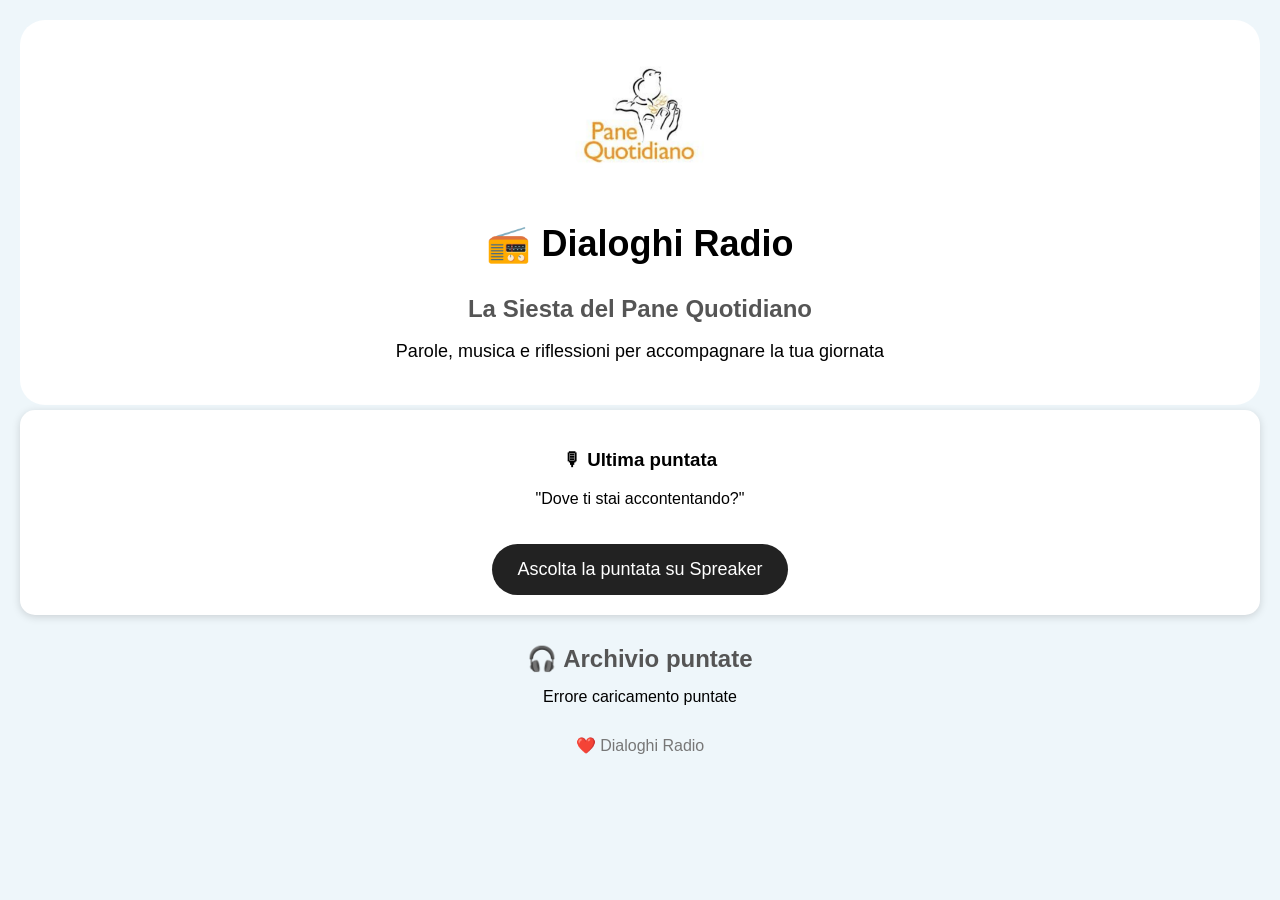
<file: Index.html>
<!DOCTYPE html>
<html lang="it">
<head>
    <meta charset="UTF-8">
    <meta name="viewport" content="width=device-width, initial-scale=1.0">

    <title>Dialoghi Radio</title>

    <link rel="stylesheet" href="stile.css">
    <link rel="manifest" href="manifest.json">
</head>

<body>

<header class="testata">

    <img src="icona.png" class="logo" alt="Dialoghi Radio">

    <h1>📻 Dialoghi Radio</h1>

    <h2>La Siesta del Pane Quotidiano</h2>

    <p>
        Parole, musica e riflessioni per accompagnare la tua giornata
    </p>

</header>


<section class="ultima">

    <h3>🎙 Ultima puntata</h3>

    <p>
    "Dove ti stai accontentando?"
    </p>


    <a class="spreaker-player" 
    href="https://www.spreaker.com/episode/domande-di-vita-vera-del-10-07-26-dove-ti-stai-accontentando--72908983" 
    data-resource="episode_id=72908983"
    data-width="100%"
    data-height="200px"
    data-theme="light"
    data-title="Domande di vita vera del 10/07/26 : Dove ti stai accontentando?">

    Ascolta la puntata su Spreaker

    </a>

</section>


<section>

<h2>🎧 Archivio puntate</h2>

<div id="episodi">
Caricamento puntate...
</div>

</section>


<footer>

<p>
❤️ Dialoghi Radio
</p>

</footer>


<script async src="https://widget.spreaker.com/widgets.js"></script>

<script src="app.js"></script>

</body>
</html>
</file>
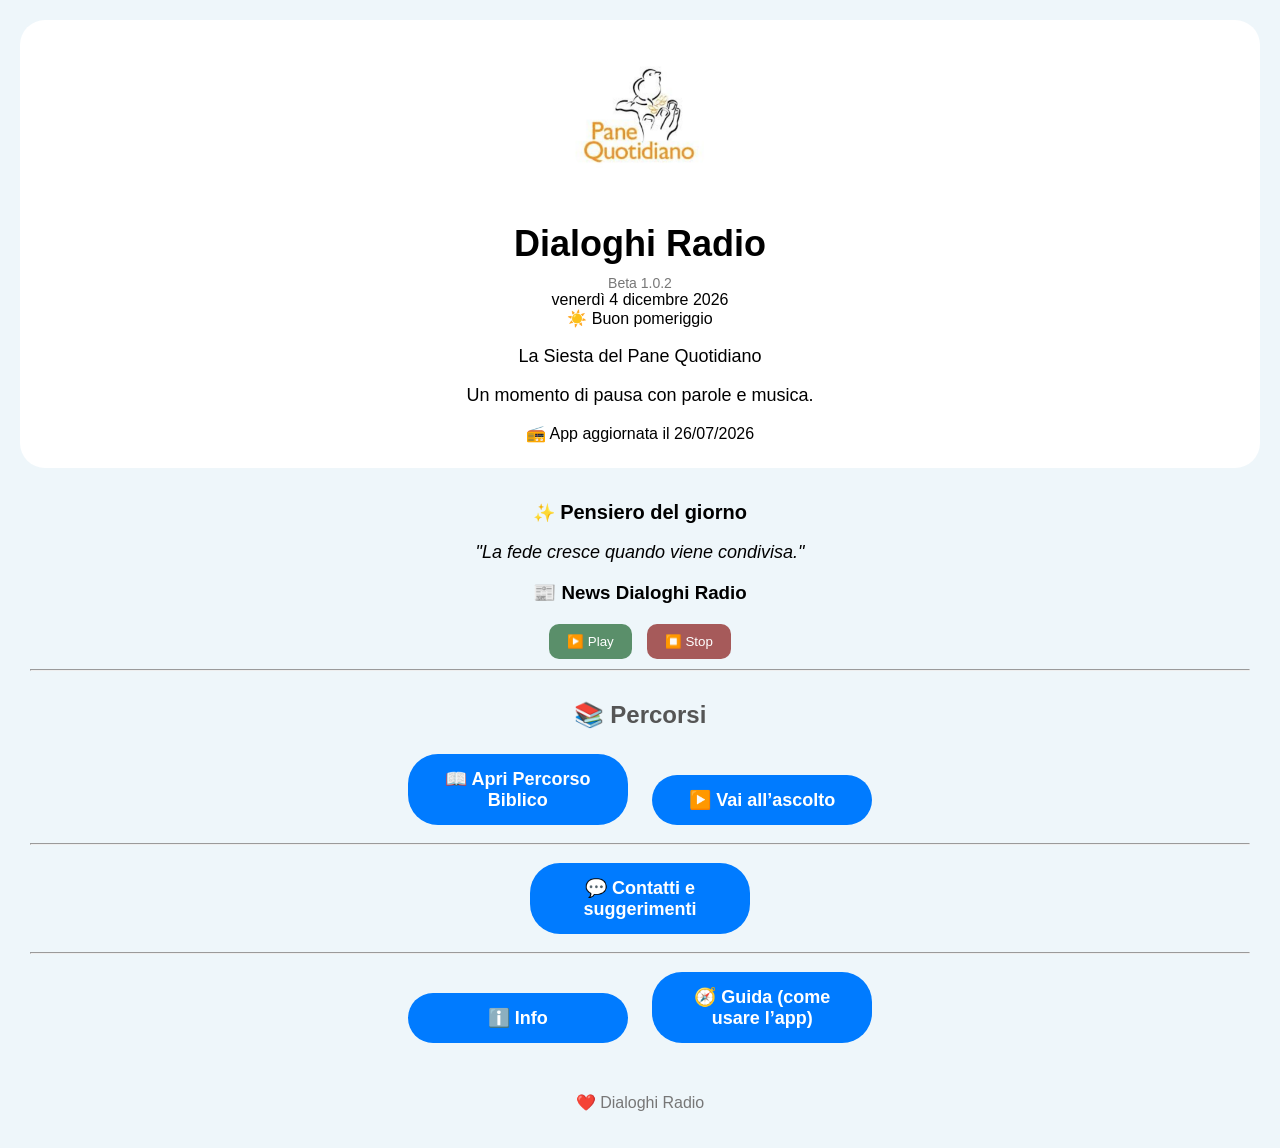
<file: index.html>
<!DOCTYPE html>
<!-- HTML5 -->

<html lang="it">
<head>
    <meta charset="UTF-8">
    <!-- Supporto caratteri -->

    <meta name="viewport" content="width=device-width, initial-scale=1.0">
    <!-- Responsive per smartphone -->

    <title>Dialoghi Radio</title>
    <!-- Titolo pagina -->

    <link rel="stylesheet" href="stile.css">
    <!-- Stile grafico -->

    <link rel="manifest" href="manifest.json">
    <!-- PWA: permette installazione come app -->

    <link rel="icon" type="image/png" href="icona.png">
    <!-- Icona browser/app -->
</head>

<body>

<header class="testata">
    <!-- Intestazione -->

    <img src="icona.png" class="logo" alt="Dialoghi Radio">
    <!-- Logo -->

    <h1>Dialoghi Radio</h1>
    <div class="versione">Beta 1.0.2</div>

   <div id="data-oggi"></div>
   <div id="saluto"></div>
<p class="sottotitolo">La Siesta del Pane Quotidiano</p>
<p id="descrizione-dinamica" class="descrizione">
Parole, musica e riflessioni per accompagnare la tua giornata
</p>
    <div class="ultimo-aggiornamento">
    📻 App aggiornata il 26/07/2026
    </div>
   </header>

<main>
    <!-- Pensiero del giorno -->
	
    <div id="contenutoGiornaliero" class="box-giorno">
        <p>Caricamento...</p>
    </div>

<div id="radioBox">

<h3>📰 News Dialoghi Radio</h3>

<div id="statoRadio"></div>

<audio id="audioRadio">
    <source src="audio/notizie/news001.mp3" type="audio/mpeg">
    Il tuo browser non supporta l'audio.
</audio>
<div id="controlliRadio">

<button id="playRadio">
▶️ Play
</button>

<button id="stopRadio">
⏹️ Stop
</button>

</div>

    <hr>

    <!-- 📚 PERCORSI -->
	
    <h2>📚 Percorsi</h2>

    <a href="percorso-biblico.html" class="bottone">
        📖 Apri Percorso Biblico
    </a>

    <!-- 🎧 ULTIME PUNTATE -->
	
   <a href="ultime-puntate.html" class="bottone">
   ▶️   Vai all’ascolto
   </a>
	
    <hr>

    <!-- 💬 CONTATTI -->
   
    <a href="contatti.html" class="bottone">
        💬 Contatti e suggerimenti
    </a>

    <hr>
    
    <!-- ℹ️ INFO -->
 
    <button onclick="mostraInfo()" class="bottone">
        ℹ️ Info
    </button>

    <!-- 📘 GUIDA -->

	<a href="guida.html" class="bottone">
    🧭 Guida (come usare l’app)
    </a>


</main>

<footer>
<p>❤️ Dialoghi Radio</p>

</footer>

<!-- Script Spreaker -->
<script async src="https://widget.spreaker.com/widgets.js"></script>

<!-- Script principale -->
<script src="app.js"></script>

  <!-- BOX INFO NASCOSTO -->
<div id="infoBox" style="display:none; padding:20px;">
  <h2>Dialoghi Radio</h2>
  <p>Versione Beta 1.0.2</p>
  <p>© 2026 Salvatore Esposito</p>
  <p>
    Un progetto di ascolto e accompagnamento.
  </p>
  <h3>🎧 Ascolto in background</h3>
  <p class="sottotitolo">
    Dopo aver avviato un contenuto audio puoi ridurre
    a icona Dialoghi Radio o spegnere lo schermo:
    l'ascolto può continuare mentre utilizzi altre
    applicazioni.
  </p>
  <button onclick="chiudiInfo()">Chiudi</button>
</div>


<!-- SCRIPT INFO -->
<script>

function mostraInfo() {
  const info = document.getElementById("infoBox");
  info.style.display = "block";

  info.scrollIntoView({
    behavior: "smooth"
  });
}

function chiudiInfo() {
  document.getElementById("infoBox").style.display = "none";
}

</script>
<script>
const oggi = new Date();

const opzioni = {
    weekday: 'long',
    year: 'numeric',
    month: 'long',
    day: 'numeric'
};

document.getElementById("data-oggi").innerHTML =
    oggi.toLocaleDateString('it-IT', opzioni);

const ora = new Date().getHours();

let messaggio = "";

if (ora < 12) {
    messaggio = "🌅 Buongiorno";
} 
else if (ora < 18) {
    messaggio = "☀️ Buon pomeriggio";
} 
else {
    messaggio = "🌙 Buonasera";
}

document.getElementById("saluto").innerHTML = messaggio;

let descrizione = "";

if (ora < 12) {
    descrizione = "Inizia la giornata con un momento di ascolto e riflessione.";
}
else if (ora < 18) {
    descrizione = "Un momento di pausa con parole e musica.";
}
else {
    descrizione = "Concludi la giornata con un tempo di ascolto e serenità.";
}

document.getElementById("descrizione-dinamica").innerHTML = descrizione;

</script>
</body>
</html>
</file>
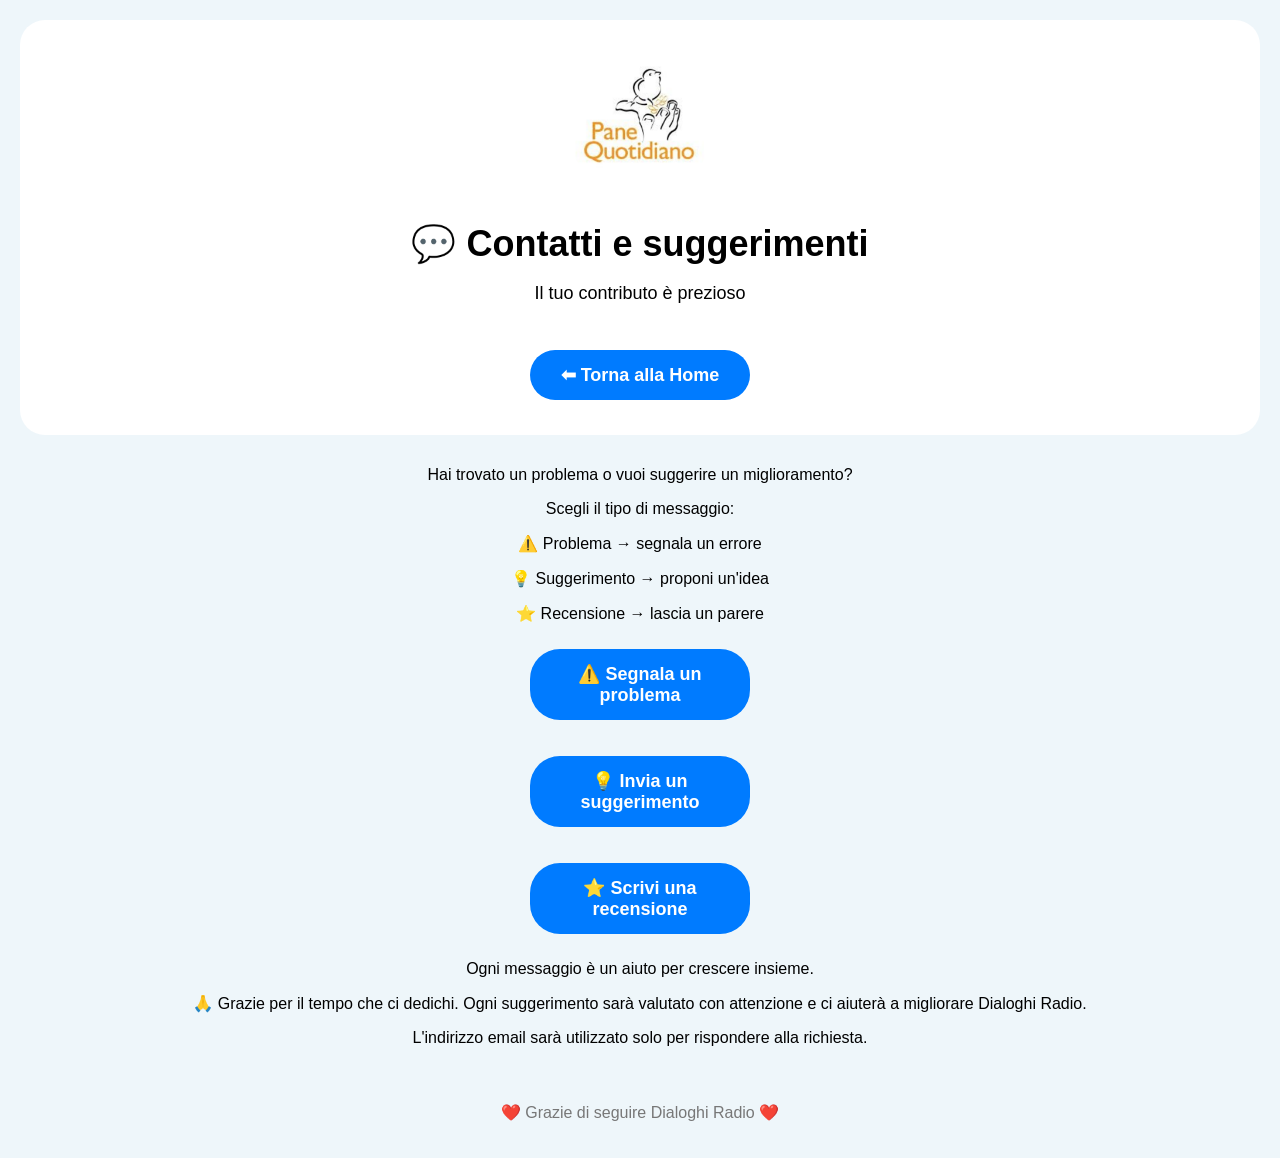
<file: contatti.html>
<!DOCTYPE html>
<!-- Documento HTML5 -->

<html lang="it">

<head>

<meta charset="UTF-8">
<!-- Supporto caratteri speciali e lettere accentate -->

<meta name="viewport" content="width=device-width, initial-scale=1.0">
<!-- Adattamento della pagina agli smartphone -->

<title>Contatti - Dialoghi Radio</title>
<!-- Titolo della pagina -->

<link rel="stylesheet" href="stile.css">
<!-- Collegamento al foglio di stile grafico -->

</head>


<body>


<!-- Intestazione della pagina -->
<header class="testata">

<img src="icona.png" class="logo" alt="Dialoghi Radio">
<!-- Logo dell'app -->

<h1>💬 Contatti e suggerimenti</h1>
<!-- Titolo sezione -->

<p>Il tuo contributo è prezioso</p>

<br>

<a href="index.html" class="bottone">
⬅ Torna alla Home
</a>
<!-- Pulsante ritorno alla pagina principale -->


</header>



<!-- Contenuto principale -->
<main>


<p>
Hai trovato un problema o vuoi suggerire un miglioramento?
</p>

<p>
Scegli il tipo di messaggio:
</p>


<!-- Indicazioni per classificare le richieste -->
<p>

<p>⚠️ Problema → segnala un errore</p>

<p>💡 Suggerimento → proponi un'idea</p>

<p>⭐ Recensione → lascia un parere</p>
</p>

<!-- Invio email con oggetto preimpostato -->

<p>
<a href="mailto:teisasa@outlook.it?subject=[PROBLEMA]%20Dialoghi%20Radio" class="bottone">
⚠️ Segnala un problema
</a>
</p>


<p>
<a href="mailto:teisasa@outlook.it?subject=[SUGGERIMENTO]%20Dialoghi%20Radio" class="bottone">
💡 Invia un suggerimento
</a>
</p>


<p>
<a href="mailto:teisasa@outlook.it?subject=[RECENSIONE]%20Dialoghi%20Radio" class="bottone">
⭐ Scrivi una recensione
</a>
</p>



<p>
Ogni messaggio è un aiuto per crescere insieme.
</p>


<p>
🙏 Grazie per il tempo che ci dedichi.  
Ogni suggerimento sarà valutato con attenzione
e ci aiuterà a migliorare Dialoghi Radio.
</p>


<!-- Informativa sul trattamento dell'indirizzo email -->
<p>
L'indirizzo email sarà utilizzato solo per rispondere alla richiesta.
</p>

</main>



<!-- Piè di pagina -->
<footer>

<p>❤️ Grazie di seguire Dialoghi Radio ❤️</p>

</footer>


</body>

</html>
</file>
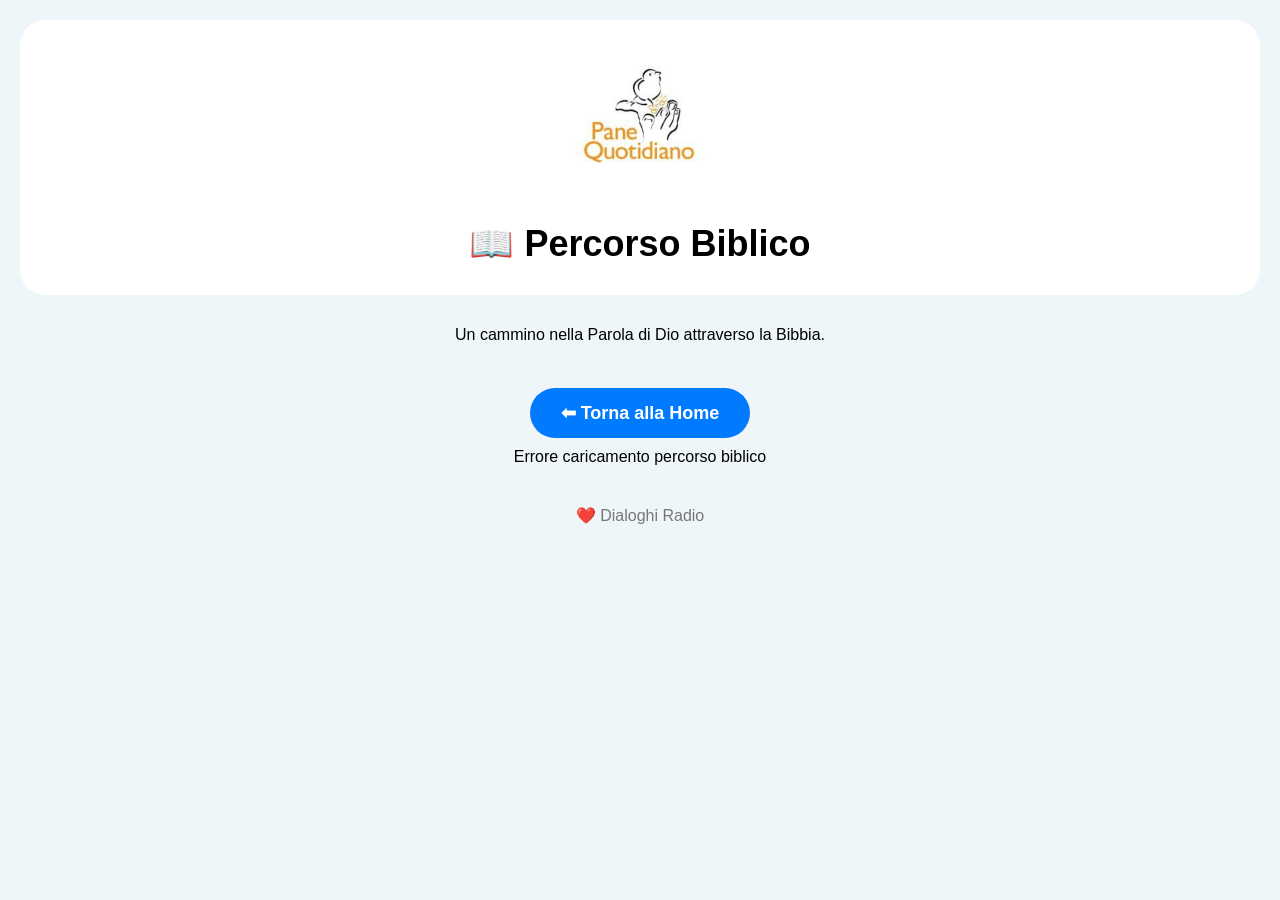
<file: percorso-biblico.html>
<!DOCTYPE html>
<!-- HTML5 -->

<html lang="it">

<head>

<meta charset="UTF-8">
<!-- Supporto caratteri -->

<meta name="viewport" content="width=device-width, initial-scale=1.0">
<!-- Responsive -->

<title>Percorso Biblico - Dialoghi Radio</title>
<!-- Titolo pagina -->

<link rel="stylesheet" href="stile.css">
<!-- Stile grafico -->

</head>

<body>

<!-- Intestazione della pagina -->
<header class="testata">

  <img src="icona.png" class="logo" alt="Dialoghi Radio">
  <h1>📖 Percorso Biblico</h1>
  
</header>

<main>

  <p>
  Un cammino nella Parola di Dio attraverso la Bibbia.
  </p>
  
  <br>

  <a href="index.html" class="bottone">
  ⬅ Torna alla Home
  </a>

  <!-- Contenitore riempito dinamicamente da percorso-biblico.js -->
  <div id="percorso-biblico">
  🔄 Caricamento percorso biblico...
  </div>

</main>

<footer>
  ❤️ Dialoghi Radio
</footer>

<script src="percorso-biblico.js"></script>

</body>

</html>
</file>
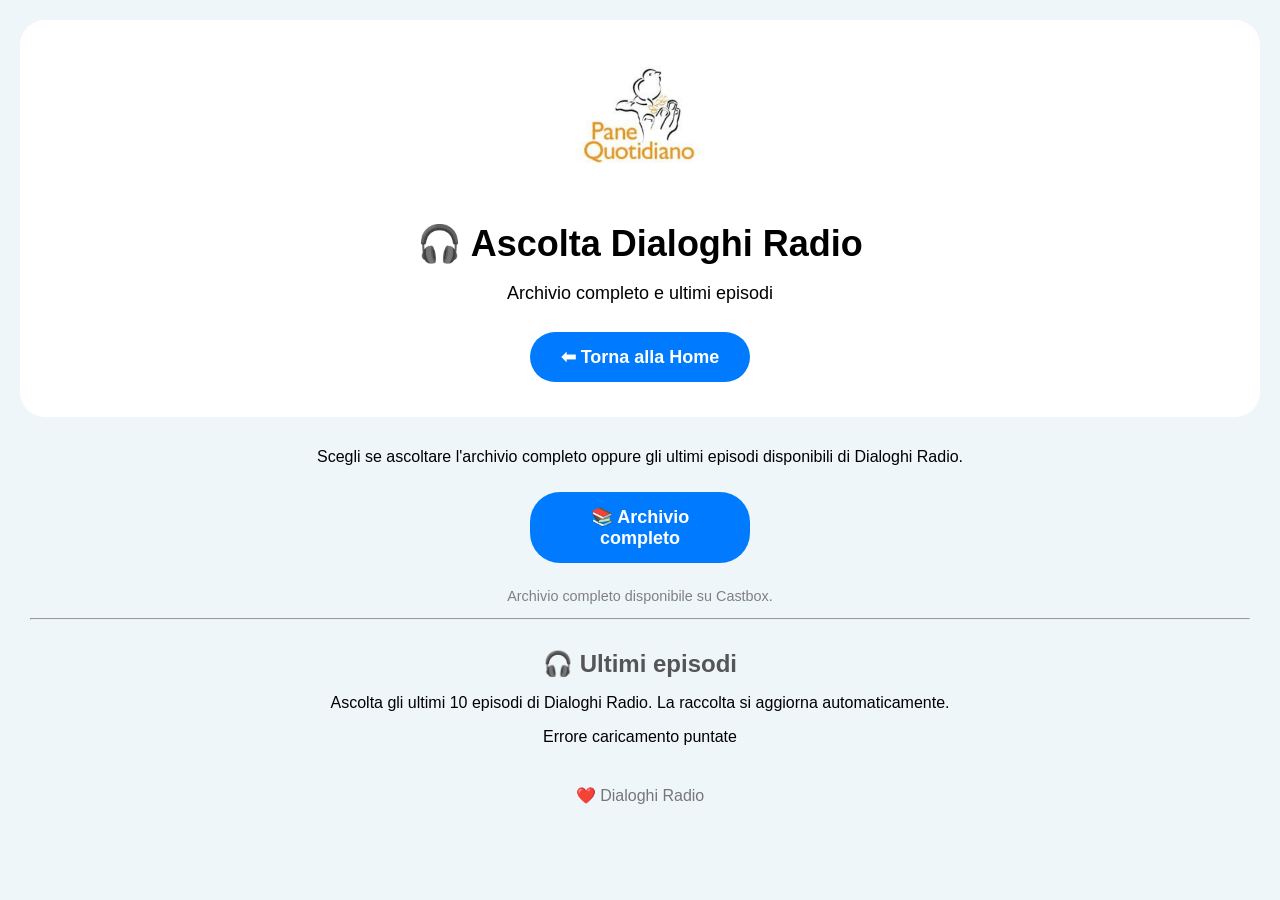
<file: ultime-puntate.html>
<!DOCTYPE html>
<!-- Dichiarazione HTML5 -->

<html lang="it">
<!-- Lingua della pagina: italiano -->

<head>

<meta charset="UTF-8">
<!-- Supporto caratteri (accenti, emoji, ecc.) -->

<meta name="viewport" content="width=device-width, initial-scale=1.0">
<!-- Adattamento per smartphone -->

<title>Ascolta Dialoghi Radio</title>
<!-- Titolo della pagina -->

<link rel="stylesheet" href="stile.css">
<!-- Collegamento al file CSS -->

</head>

<body>

<header class="testata">
<!-- Intestazione della pagina -->

<img src="icona.png" class="logo" alt="Dialoghi Radio">
<!-- Logo dell'app -->

<h1>🎧 Ascolta Dialoghi Radio</h1>
<!-- Titolo principale -->

<p>Archivio completo e ultimi episodi</p>
<!-- Sottotitolo -->

<a href="index.html" class="bottone">
⬅ Torna alla Home
</a>
<!-- Pulsante per tornare alla Home -->

</header>

<main>

<p>
Scegli se ascoltare l'archivio completo
oppure gli ultimi episodi disponibili di Dialoghi Radio.
</p>

<div id="contatore-ascolti" class="box-giorno">
</div>

<a href="https://castbox.fm/channel/id6422987" class="bottone" target="_blank" id="tutte-puntate">
📚 Archivio completo
</a>

<p style="font-size: 0.9em; color: gray;">
Archivio completo disponibile su Castbox.
</p>


<hr>

<h2>🎧 Ultimi episodi</h2>

<p>
Ascolta gli ultimi 10 episodi di Dialoghi Radio.
La raccolta si aggiorna automaticamente.
</p>

<div id="episodi">
    Caricamento episodi...
</div>

</main>

<footer>
<!-- Piè di pagina -->

<p>
❤️ Dialoghi Radio
</p>

</footer>

<script src="ultime-puntate.js"></script>
<!-- Collegamento al JavaScript che carica le puntate -->

</body>

</html>
</file>
<file: stile.css>
/* ============================================
   STILE GENERALE DELLA PAGINA
   ============================================ */

body {
    /* Carattere principale */
    font-family: Arial, sans-serif;

    /* Tutto il contenuto centrato */
    text-align: center;

    /* Eliminazione margini e spazi predefiniti */
    margin: 0;
    padding: 20px;

    /* Sfondo generale dell'app */
    background: #eef6fa; /* azzurro tenue   */
	/*          #f5f5f5;    grigio  chiaro  */
	/*          #f1f7f1;    verde   tenue   */
	/*          #f7f1e8;    crema  delicato */ 

}



/* ============================================
   TESTATA DELL'APP
   Contiene logo, titolo e descrizione
   ============================================ */

.testata {

    /* Sfondo bianco della scheda */
    background: white;

    padding: 25px;

    /* Angoli arrotondati */
    border-radius: 25px;

    margin-bottom: 5px;
}


/* Logo Dialoghi Radio */

.logo {
    width: 150px;
    border-radius: 50%;
}



/* Titolo principale */

h1 {
    font-size: 36px;
    margin-bottom: 5px;
}



h2 {

    /* Colore titoli secondari */
    color: #555;

    margin-top: 30px;
    margin-bottom: 15px;
}



.testata p {

    /* Dimensione descrizione nella testata */
    font-size: 18px;

}



/* ============================================
   BLOCCO ULTIMA PUNTATA
   ============================================ */

.ultima {

    background: white;

    padding: 20px;

    border-radius: 15px;

    /* Ombra della scheda */
    box-shadow: 0 2px 8px rgba(0,0,0,0.15);

}



/* ============================================
   ELENCO EPISODI CARICATI AUTOMATICAMENTE
   ============================================ */

#episodi div {

    /* Ogni puntata viene visualizzata
       come una scheda */

    background: white;

    padding: 15px;

    margin: 20px 0;

    border-radius: 20px;

}



/* ============================================
   LINK GENERICI
   ============================================ */

a {

    display: inline-block;

    margin-top: 20px;

    padding: 15px 25px;

    background: #222;

    color: white;

    text-decoration: none;

    border-radius: 30px;

    font-size: 18px;

}



/* ============================================
   PULSANTI PRINCIPALI DELL'APP
   ============================================ */

.bottone {

    display: inline-block;

    width: 220px;

    box-sizing: border-box;

    text-align: center;

    padding: 14px 20px;

    background: #007bff;

    color: white;

    text-decoration: none;

    border-radius: 30px;

    font-size: 18px;

    font-weight: bold;

    margin: 10px;

}



/* Effetto quando il mouse passa sopra */

.bottone:hover {

    background: #0056b3;

}



/* Il pulsante Info è un button,
   ma deve avere lo stesso stile */

button.bottone {

    border: none;

    cursor: pointer;

    font-family: Arial, sans-serif;

}



/* ============================================
   ADATTAMENTO SMARTPHONE
   ============================================ */

@media (max-width: 600px) {


    /* Logo più piccolo su telefono */

    .logo {

        width: 70px;

        display: block;

        margin: 0 auto;

    }


    /* Pulsanti a tutta larghezza */

    .bottone {

        display: block;

        width: 80%;

        margin: 15px auto;

    }

}



/* ============================================
   CONTENUTO PRINCIPALE
   ============================================ */

main {

    padding: 10px;

}



/* ============================================
   SPAZIATURA ELEMENTI DINAMICI
   ============================================ */

#ultima-puntata {

    margin-top: 25px;

}



#episodi div {

    margin-bottom: 25px;

}



/* ============================================
   INDICAZIONE VERSIONE APP
   ============================================ */

.versione {

    display: block;

    margin-top: 10px;

    font-size: 14px;

    color: #777;

}

/* ============================================
   PIEDE PAGINA
   ============================================ */

footer {

    margin-top: 30px;

    color: #777;

}
/* Pensiero del giorno */

#contenutoGiornaliero p {
    font-size: 18px;
}

#contenutoGiornaliero strong {
    font-size: 20px;
}
/* ============================================
   📻 Modalità Radio
   ============================================ */

.radio-attiva {
    animation: lampeggioRadio 1.5s infinite;
}


@keyframes lampeggioRadio {

    0% {
        opacity: 1;
    }

    50% {
        opacity: 0.4;
    }

    100% {
        opacity: 1;
    }

}
/* ============================================
   📻 Controlli radio
   ============================================ */

#statoRadio {
    margin-top: 15px;
    margin-bottom: 20px;
    font-size: 1.1em;
}


#controlliRadio {
    margin-top: 10px;
    margin-bottom: 10px;
    display: flex;
    gap: 15px;
    justify-content: center;
}


#controlliRadio button {
    padding: 10px 18px;
    border-radius: 10px;
    color: white;
    border: none;
    cursor: pointer;
}

#playRadio {
    background-color: #5a8f6a;
}

#stopRadio {
    background-color: #a65a5a;
}

iframe {
    position: relative;
    z-index: 10;
}
</file>
